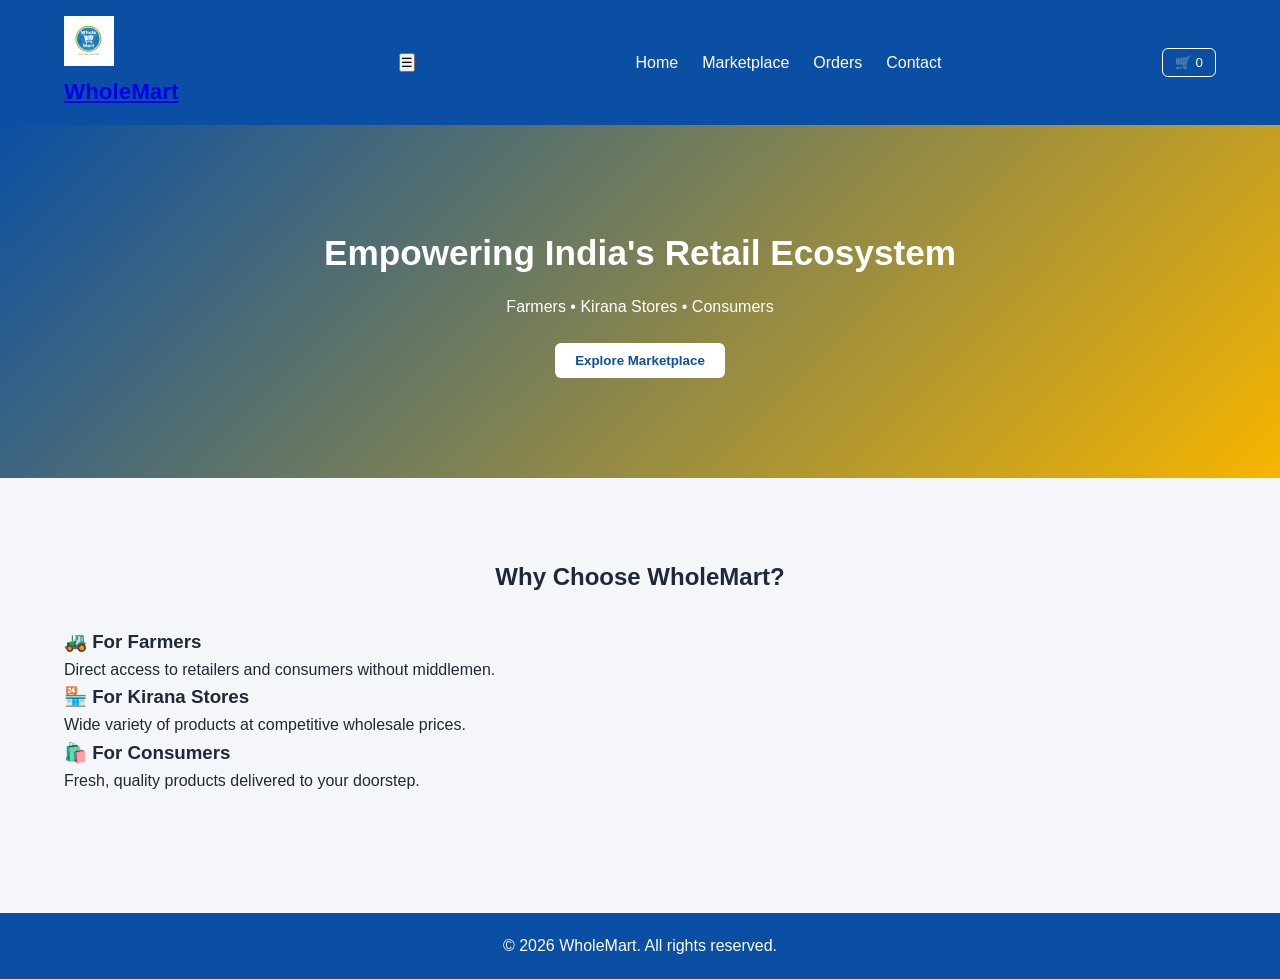
<file: index.html>
<!doctype html>
<html lang="en">
  <head>
    <meta charset="UTF-8" />
    <meta
      name="viewport"
      content="width=device-width, initial-scale=1.0, maximum-scale=5.0, user-scalable=yes"
    />
    <meta
      name="description"
      content="WholeMart connects farmers, kirana stores, and consumers across India through a smart and efficient digital marketplace."
    />
    <meta
      name="keywords"
      content="WholeMart, India marketplace, farmers, kirana stores, groceries, ecommerce"
    />
    <meta name="author" content="WholeMart" />
    <meta name="theme-color" content="#00A855" />
    <meta name="apple-mobile-web-app-capable" content="yes" />
    <meta
      name="apple-mobile-web-app-status-bar-style"
      content="black-translucent"
    />
    <title>WholeMart | Connecting India's Food Future</title>
    <link rel="icon" type="image/png" href="favicon.ico" />
    <link rel="apple-touch-icon" href="favicon.ico" />
    <link rel="stylesheet" href="styles.css" />
    <script defer src="script.js"></script>
  </head>

  <body>
    <!-- HEADER -->
    <header class="header" role="banner">
      <div class="container header-container">
        <div class="logo-container">
          <a href="index.html" class="logo-link">
            <img
              src="WhatsApp Image 2026-02-22 at 15.41.57.jpeg"
              alt="WholeMart Logo"
              class="logo"
              loading="lazy"
              width="50"
              height="50"
              decoding="async"
            />
            <h1 class="brand-name">WholeMart</h1>
          </a>
        </div>

        <button
          type="button"
          class="menu-toggle"
          id="menu-toggle"
          aria-label="Toggle navigation menu"
          aria-expanded="false"
          aria-controls="nav-menu"
        >
          ☰
        </button>

        <nav class="navigation" id="nav-menu" aria-label="Main Navigation">
          <ul>
            <li><a href="index.html">Home</a></li>
            <li><a href="marketplace.html">Marketplace</a></li>
            <li><a href="orders.html">Orders</a></li>
            <li><a href="contact.html">Contact</a></li>
          </ul>
        </nav>

        <button
          type="button"
          class="cart-button"
          onclick="openCart()"
          aria-label="Open shopping cart"
        >
          🛒 <span id="cart-count" aria-live="polite">0</span>
        </button>
      </div>
    </header>

    <!-- MAIN CONTENT -->
    <main role="main">
      <section id="home" class="hero">
        <div class="container">
          <h2>Empowering India's Retail Ecosystem</h2>
          <p>Farmers • Kirana Stores • Consumers</p>
          <a href="marketplace.html" class="btn-link">
            <button type="button" class="primary-btn">
              Explore Marketplace
            </button>
          </a>
        </div>
      </section>

      <section class="features">
        <div class="container">
          <h2>Why Choose WholeMart?</h2>
          <div class="features-grid">
            <div class="feature-card">
              <h3>🚜 For Farmers</h3>
              <p>Direct access to retailers and consumers without middlemen.</p>
            </div>
            <div class="feature-card">
              <h3>🏪 For Kirana Stores</h3>
              <p>Wide variety of products at competitive wholesale prices.</p>
            </div>
            <div class="feature-card">
              <h3>🛍️ For Consumers</h3>
              <p>Fresh, quality products delivered to your doorstep.</p>
            </div>
          </div>
        </div>
      </section>
    </main>

    <!-- CART MODAL -->
    <div
      id="cart-modal"
      class="cart-modal"
      role="dialog"
      aria-modal="true"
      aria-hidden="true"
      aria-labelledby="cart-title"
    >
      <div class="cart-content">
        <h3 id="cart-title">Your Cart</h3>
        <button
          type="button"
          class="close-btn"
          onclick="closeCart()"
          aria-label="Close cart"
        >
          ✕
        </button>
        <div id="cart-items" role="region" aria-live="polite"></div>
        <div class="cart-actions">
          <button type="button" onclick="checkout()" class="primary-btn">
            Buy Now
          </button>
          <button type="button" onclick="closeCart()" class="secondary-btn">
            Close
          </button>
        </div>
      </div>
    </div>

    <!-- FOOTER -->
    <footer class="footer" role="contentinfo">
      <div class="container">
        <p>© 2026 WholeMart. All rights reserved.</p>
      </div>
    </footer>
  </body>
</html>
</file>
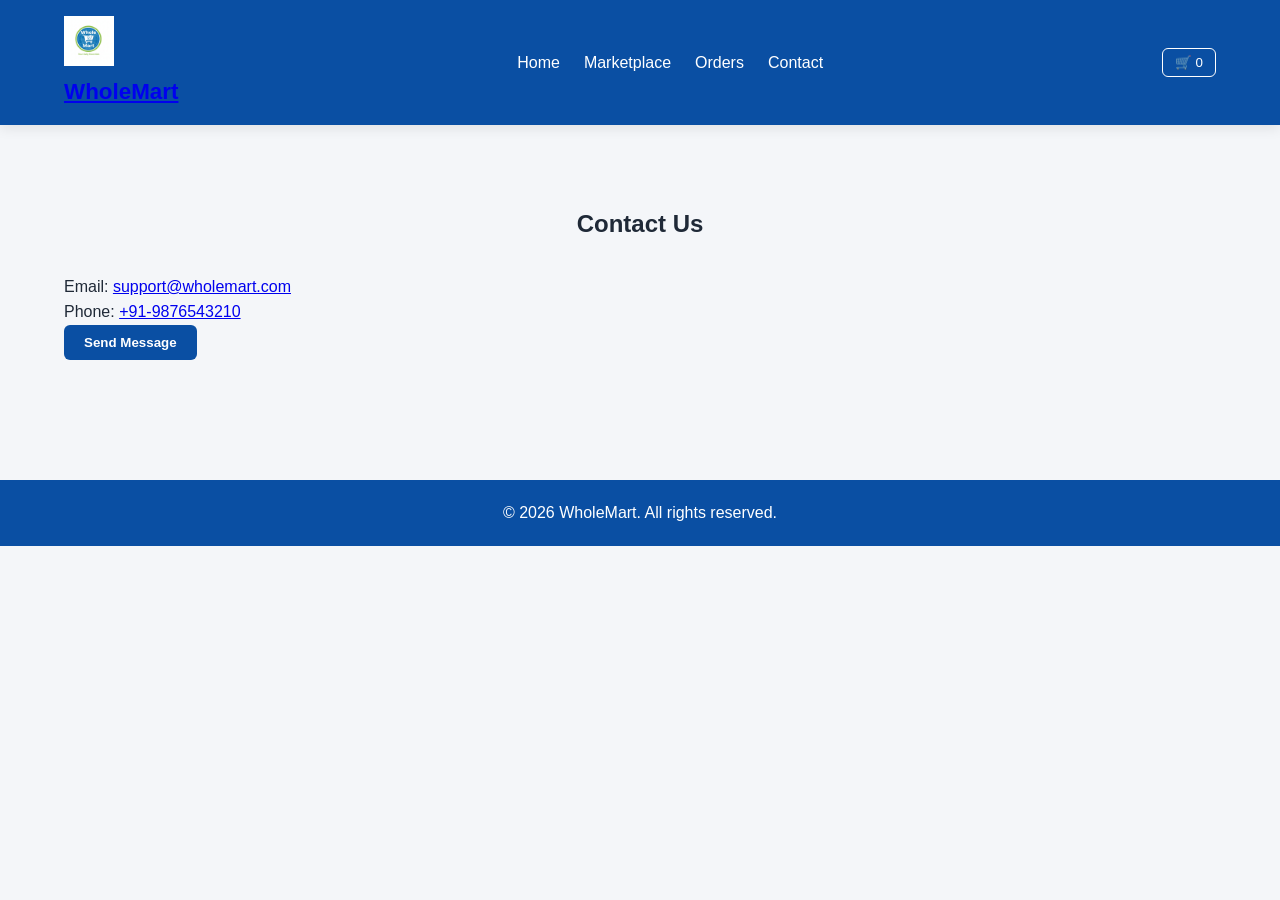
<file: contact.html>
<!doctype html>
<html lang="en">
  <head>
    <meta charset="UTF-8" />
    <meta name="viewport" content="width=device-width, initial-scale=1.0" />
    <title>Contact Us | WholeMart</title>
    <link rel="stylesheet" href="styles.css" />
    <script defer src="script.js"></script>
  </head>
  <body>
    <header class="header">
      <div class="container header-container">
        <div class="logo-container">
          <a href="index.html" class="logo-link">
            <img
              src="WhatsApp Image 2026-02-22 at 15.41.57.jpeg"
              alt="WholeMart Logo"
              class="logo"
              width="50"
              height="50"
            />
            <h1 class="brand-name">WholeMart</h1>
          </a>
        </div>
        <nav class="navigation">
          <ul>
            <li><a href="index.html">Home</a></li>
            <li><a href="marketplace.html">Marketplace</a></li>
            <li><a href="orders.html">Orders</a></li>
            <li><a href="contact.html">Contact</a></li>
          </ul>
        </nav>
        <button type="button" class="cart-button" onclick="openCart()">
          🛒 <span id="cart-count">0</span>
        </button>
      </div>
    </header>

    <main>
      <section class="contact">
        <div class="container">
          <h2>Contact Us</h2>
          <p>
            Email:
            <a href="mailto:support@wholemart.com">support@wholemart.com</a>
          </p>
          <p>Phone: <a href="tel:+919876543210">+91-9876543210</a></p>
          <button type="button" class="secondary-btn" onclick="contactAlert()">
            Send Message
          </button>
        </div>
      </section>
    </main>

    <footer class="footer">
      <div class="container">
        <p>© 2026 WholeMart. All rights reserved.</p>
      </div>
    </footer>
  </body>
</html>
</file>
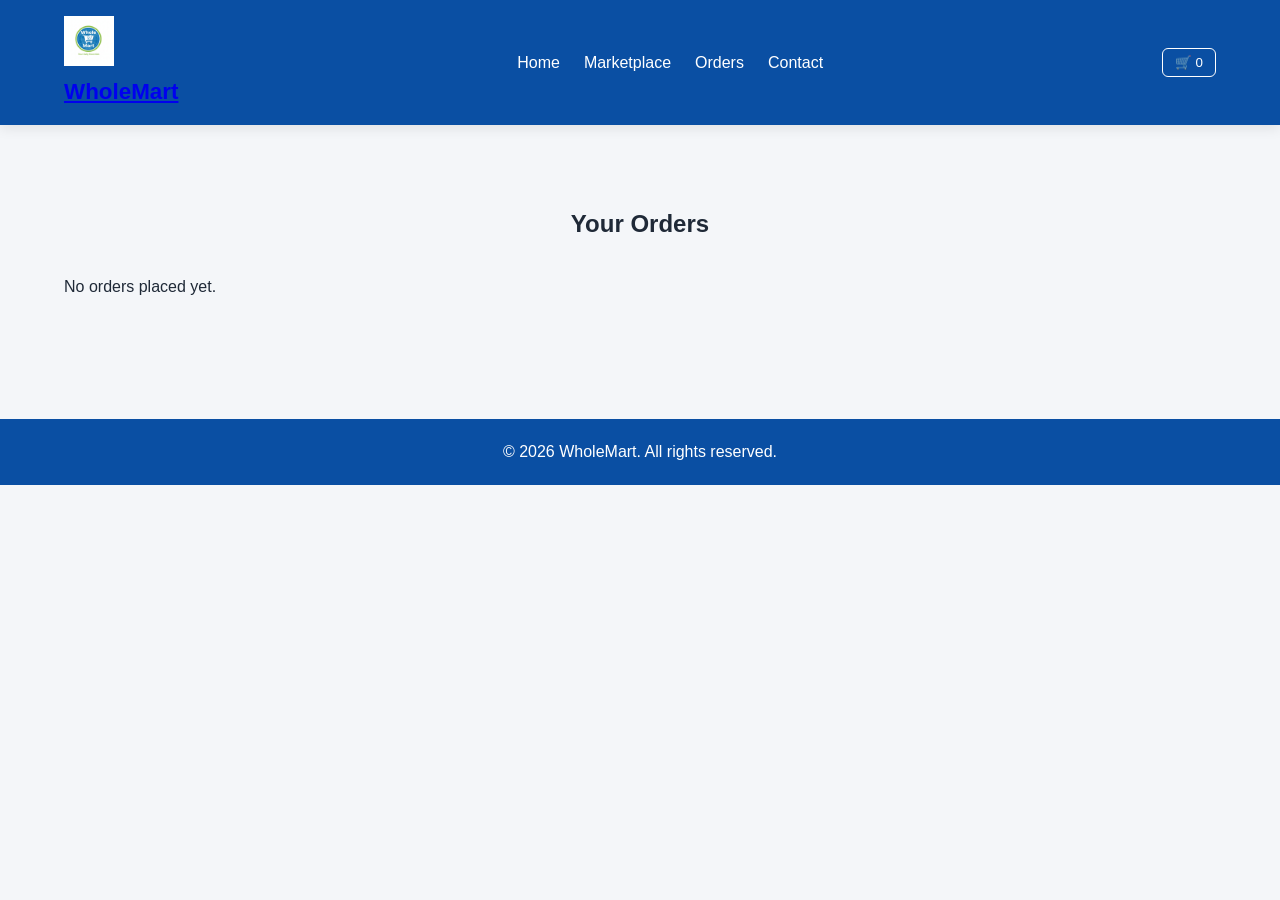
<file: orders.html>
<!doctype html>
<html lang="en">
  <head>
    <meta charset="UTF-8" />
    <meta name="viewport" content="width=device-width, initial-scale=1.0" />
    <title>Your Orders | WholeMart</title>
    <link rel="stylesheet" href="styles.css" />
    <script defer src="script.js"></script>
  </head>
  <body>
    <header class="header">
      <div class="container header-container">
        <div class="logo-container">
          <a href="index.html" class="logo-link">
            <img
              src="WhatsApp Image 2026-02-22 at 15.41.57.jpeg"
              alt="WholeMart Logo"
              class="logo"
              width="50"
              height="50"
            />
            <h1 class="brand-name">WholeMart</h1>
          </a>
        </div>
        <nav class="navigation">
          <ul>
            <li><a href="index.html">Home</a></li>
            <li><a href="marketplace.html">Marketplace</a></li>
            <li><a href="orders.html">Orders</a></li>
            <li><a href="contact.html">Contact</a></li>
          </ul>
        </nav>
        <button type="button" class="cart-button" onclick="openCart()">
          🛒 <span id="cart-count">0</span>
        </button>
      </div>
    </header>

    <main>
      <section class="orders">
        <div class="container">
          <h2>Your Orders</h2>
          <div id="order-list" role="region" aria-live="polite">
            <p>No orders placed yet.</p>
          </div>
        </div>
      </section>
    </main>

    <footer class="footer">
      <div class="container">
        <p>© 2026 WholeMart. All rights reserved.</p>
      </div>
    </footer>
  </body>
</html>
</file>
<file: styles.css>
/* ================================
   WHOLEMART - CLEAN FIXED VERSION
================================ */

/* RESET */
*,
*::before,
*::after {
    box-sizing: border-box;
    margin: 0;
    padding: 0;
}

/* VARIABLES */
:root {
    --primary-color: #0a4fa3;
    --secondary-color: #f7b500;
    --background-color: #f4f6f9;
    --text-dark: #1f2937;
    --white: #ffffff;
    --shadow: 0 4px 12px rgba(0, 0, 0, 0.08);
    --transition: 0.3s ease;
}

/* GLOBAL */
body {
    font-family: "Segoe UI", Arial, sans-serif;
    background: var(--background-color);
    color: var(--text-dark);
    line-height: 1.6;
}

/* CONTAINER */
.container {
    width: 90%;
    max-width: 1200px;
    margin: auto;
}

/* HEADER */
.header {
    background: var(--primary-color);
    color: var(--white);
    padding: 16px 0;
    box-shadow: var(--shadow);
}

.header-container {
    display: flex;
    justify-content: space-between;
    align-items: center;
}

.logo-container {
    display: flex;
    align-items: center;
}

.logo {
    width: 50px;
    margin-right: 12px;
}

.brand-name {
    font-size: 1.4rem;
    font-weight: 600;
}

/* NAVIGATION */
.navigation ul {
    display: flex;
    list-style: none;
    gap: 24px;
}

.navigation a {
    color: var(--white);
    text-decoration: none;
    font-weight: 500;
    transition: var(--transition);
}

.navigation a:hover {
    color: var(--secondary-color);
}

/* CART BUTTON */
.cart-button {
    background: transparent;
    border: 1px solid var(--white);
    color: var(--white);
    padding: 6px 12px;
    border-radius: 6px;
    cursor: pointer;
    transition: var(--transition);
}

.cart-button:hover {
    background: var(--white);
    color: var(--primary-color);
}

/* HERO */
.hero {
    background: linear-gradient(135deg, var(--primary-color), var(--secondary-color));
    color: var(--white);
    text-align: center;
    padding: 100px 20px;
}

.hero h2 {
    font-size: 2.2rem;
    margin-bottom: 12px;
}

.hero p {
    margin-bottom: 24px;
}

/* BUTTONS */
.primary-btn,
.secondary-btn {
    padding: 10px 20px;
    border-radius: 6px;
    border: none;
    cursor: pointer;
    font-weight: 600;
    transition: var(--transition);
}

.primary-btn {
    background: var(--white);
    color: var(--primary-color);
}

.primary-btn:hover {
    background: var(--secondary-color);
    color: var(--white);
}

.secondary-btn {
    background: var(--primary-color);
    color: var(--white);
}

.secondary-btn:hover {
    background: #083b7c;
}

/* SECTIONS */
section {
    padding: 80px 0;
}

section h2 {
    margin-bottom: 30px;
    text-align: center;
}

/* SEARCH */
.search-box {
    max-width: 400px;
    margin: 0 auto 40px;
    position: relative;
}

.search-box input {
    width: 100%;
    padding: 10px 14px;
    border-radius: 6px;
    border: 1px solid #ddd;
}

.suggestions-list {
    list-style: none;
    position: absolute;
    width: 100%;
    background: var(--white);
    box-shadow: var(--shadow);
    border-radius: 6px;
    margin-top: 4px;
    max-height: 200px;
    overflow-y: auto;
    z-index: 10;
}

.suggestions-list li {
    padding: 10px;
    cursor: pointer;
}

.suggestions-list li:hover {
    background: #f1f1f1;
}

/* PRODUCTS */
.products {
    display: grid;
    grid-template-columns: repeat(auto-fit, minmax(240px, 1fr));
    gap: 24px;
}

.product {
    background: var(--white);
    padding: 20px;
    border-radius: 10px;
    box-shadow: var(--shadow);
    text-align: center;
    transition: var(--transition);
}

.product:hover {
    transform: translateY(-5px);
}

.product img {
    width: 100%;
    height: 180px;
    object-fit: cover;
    border-radius: 6px;
    margin-bottom: 10px;
}

.product button {
    margin-top: 8px;
    width: 100%;
}

.add-btn {
    background: var(--primary-color);
    color: var(--white);
}

.add-btn:hover {
    background: #083b7c;
}

.buy-btn {
    background: var(--secondary-color);
    color: var(--white);
}

.buy-btn:hover {
    background: #d99a00;
}

/* CART MODAL - FIXED */
.cart-modal {
    display: none;
    /* Hidden by default */
    position: fixed;
    inset: 0;
    background: rgba(0, 0, 0, 0.6);
    justify-content: center;
    align-items: center;
    padding: 20px;
}

.cart-modal.active {
    display: flex;
    /* Show when active */
}

.cart-content {
    background: var(--white);
    width: 100%;
    max-width: 400px;
    padding: 24px;
    border-radius: 10px;
    box-shadow: var(--shadow);
}

.cart-actions {
    display: flex;
    justify-content: space-between;
    margin-top: 20px;
}

/* FOOTER */
.footer {
    background: var(--primary-color);
    color: var(--white);
    text-align: center;
    padding: 20px 0;
    margin-top: 40px;
}

/* RESPONSIVE */
@media (max-width: 768px) {
    .header-container {
        flex-direction: column;
        gap: 15px;
    }

    .navigation ul {
        flex-direction: column;
        align-items: center;
    }

    .hero h2 {
        font-size: 1.8rem;
    }
}
</file>
